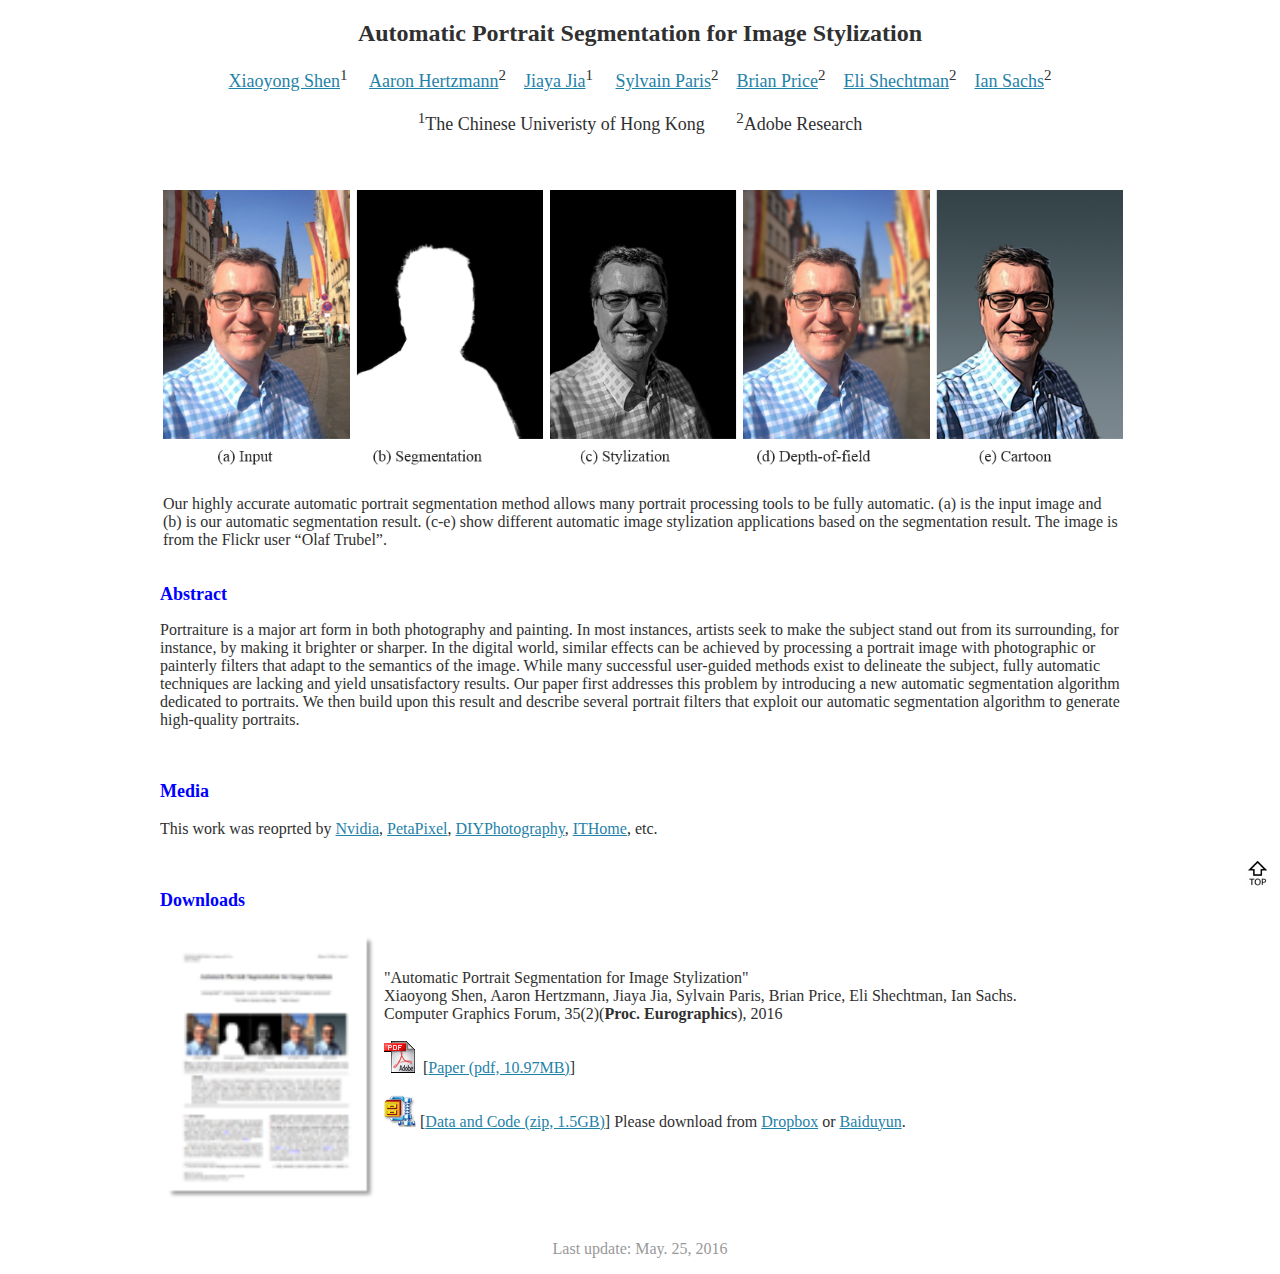
<file: webpage_portrait/index.html>
<!DOCTYPE html PUBLIC "-//W3C//DTD HTML 4.01 Transitional//EN" "http://www.w3.org/TR/html4/loose.dtd">
<html>
<head>
<meta http-equiv="Content-Type" content="text/html; charset=UTF-8">
<link href="main.css" rel="stylesheet" media="all">
<meta name="description" content="Automatic Portrait Segmentation" />
<meta name="keywords" content="segmentation, portrait, automatic, stylization, beautification, depth-of-field, background editing">
<script>
function buttonSwitch(id, text)
{
	old_src = document.getElementById(id).src;
	ind = old_src.lastIndexOf('/');
	document.getElementById(id).src = old_src.substr(0,ind+1) + text;
}


</script>
<title>Automatic Portrait Segmentation for Image Stylization </title>
</head>

<body>

<div id="top_arrow" style="position: fixed; bottom: 10px; right: 10px;">
<a href="#title">
<img src="./figures/top_arrow.jpg" style="border: 0pt none ; width: 26px; height: 32px;"/></a>
</div>


<h2 id="title" class="auto-style1">
<!--<img alt="" class="style4" height="135" src="figures/siga_2012.jpg" style="float: left" width="123">-->
Automatic Portrait Segmentation for Image Stylization</h2>
<p class="auto-style7"  align="center">
	<a href="http://xiaoyongshen.me" target="_blank">Xiaoyong Shen</a><sup>1</sup> &nbsp;&nbsp;&nbsp;
	<a href="http://www.dgp.toronto.edu/~hertzman/" target="_blank">Aaron Hertzmann</a><sup>2</sup> &nbsp;&nbsp;&nbsp;<a href="http://www.cse.cuhk.edu.hk/leojia/" target="_blank">Jiaya Jia</a><sup>1</sup> &nbsp;&nbsp;&nbsp;
	<a href="http://people.csail.mit.edu/sparis/" target="_blank">Sylvain Paris</a><sup>2</sup>&nbsp;&nbsp;&nbsp;
	<a href="http://www.adobe.com/technology/people/san-jose/brian-price.html" target="_blank">Brian Price</a><sup>2</sup>&nbsp;&nbsp;&nbsp;
	<a href="http://www.adobe.com/technology/people/seattle/eli-shechtman.html" target="_blank">Eli Shechtman</a><sup>2</sup>&nbsp;&nbsp;&nbsp;
	<a href="http://www.imdb.com/name/nm1603527/" target="_blank">Ian Sachs</a><sup>2</sup>
</p>

<p class="auto-style7"  align="center"><sup>1</sup>The Chinese Univeristy of Hong Kong&nbsp;&nbsp;&nbsp;&nbsp;&nbsp;&nbsp;&nbsp;<sup>2</sup>Adobe Research</p>
<!--<p class="auto-style7"  align="center">&nbsp;&nbsp;&nbsp; </p>-->
<p align=left>&nbsp;</p>
<p align="center">
<table style="width:960px" align="center">
<tr>
	<td><img width=960px alt="" src="figures/teaser.png"></td>	
</tr>
<tr>
	<td><p class="auto-style5">Our highly accurate automatic portrait segmentation method allows many portrait processing tools to be fully automatic. (a) is the input image and (b) is our automatic segmentation result. (c-e) show different automatic image stylization applications based on the segmentation result. The image is from the Flickr user “Olaf Trubel”.</p></td>
</tr>
</table>

<p class="style2"><strong><span class="auto-style6">Abstract</span></strong></p>
<p class="auto-style5">Portraiture is a major art form in both photography and painting. In most instances, artists seek to make the subject stand out from its surrounding, for instance, by making it brighter or sharper. In the digital world, similar effects can be achieved by processing a portrait image with photographic or painterly filters that adapt to the semantics of the image. While many successful user-guided methods exist to delineate the subject, fully automatic techniques are lacking and yield unsatisfactory results. Our paper first addresses this problem by introducing a new automatic segmentation algorithm dedicated to portraits. We then build upon this result and describe several portrait filters that exploit our automatic segmentation algorithm to generate high-quality portraits.
</p>
<p class="auto-style5">&nbsp;</p>

<p id="Media", class="auto-style4"><strong>Media</strong></p>
<p class="auto-style5">
This work was reoprted by <a href="https://news.developer.nvidia.com/new-deep-learning-method-enhances-your-selfies/">Nvidia</a>, <a href="http://petapixel.com/2016/06/29/super-accurate-portrait-selection-masking-using-neural-networks/">PetaPixel</a>, <a href="http://www.diyphotography.net/next-smart-selection-powered-neural-network/">DIYPhotography</a>, <a href="http://www.ithome.com/html/digi/237997.htm">ITHome</a>, etc. 
</p> 
<p class="auto-style5">&nbsp;</p>

<p id="downloads", class="auto-style4"><strong>Downloads</strong></p>

<table cellSpacing=4 cellPadding=2 border=0 style="width: 90%">
<tr COLSPAN="2">
	<td align="center" valign="center">
		<img style="padding:0; clear:both; " src="figures/paper_icon.png" align="middle" alt="Snapshot for paper" class="pdf" width="210" />
	</td>
	<td align="left" class="auto-style5">"Automatic Portrait Segmentation for Image Stylization&quot;<br>
Xiaoyong Shen, Aaron Hertzmann, Jiaya Jia, Sylvain Paris, Brian Price, Eli Shechtman, Ian Sachs.
Computer Graphics Forum, 35(2)(<b>Proc. Eurographics</b>), 2016<br><br>
<img alt="" height="32" src="figures/pdf_icon.gif" width="31">&nbsp;&nbsp;[<a href="./papers/portrait_eg16.pdf">Paper (pdf, 10.97MB)</a>]<br><br> 
<img alt="" height="32" width="32" src="figures/zip_icons.jpg">&nbsp;[<a href=""]>Data and Code (zip, 1.5GB)</a>] Please download from <a href="https://www.dropbox.com/s/925xcxlvohd0hco/%5BEG_code_data%5D_release.zip?dl=0">Dropbox</a> or <a href="http://pan.baidu.com/s/1bQ4yHC">Baiduyun</a>. <br><br> &nbsp;
</td>
</tr>
</table>
<br>

<p class="auto-style1"><font color="#999999">Last update: May. 25, 2016</font></p>


</body>

</html>
</file>
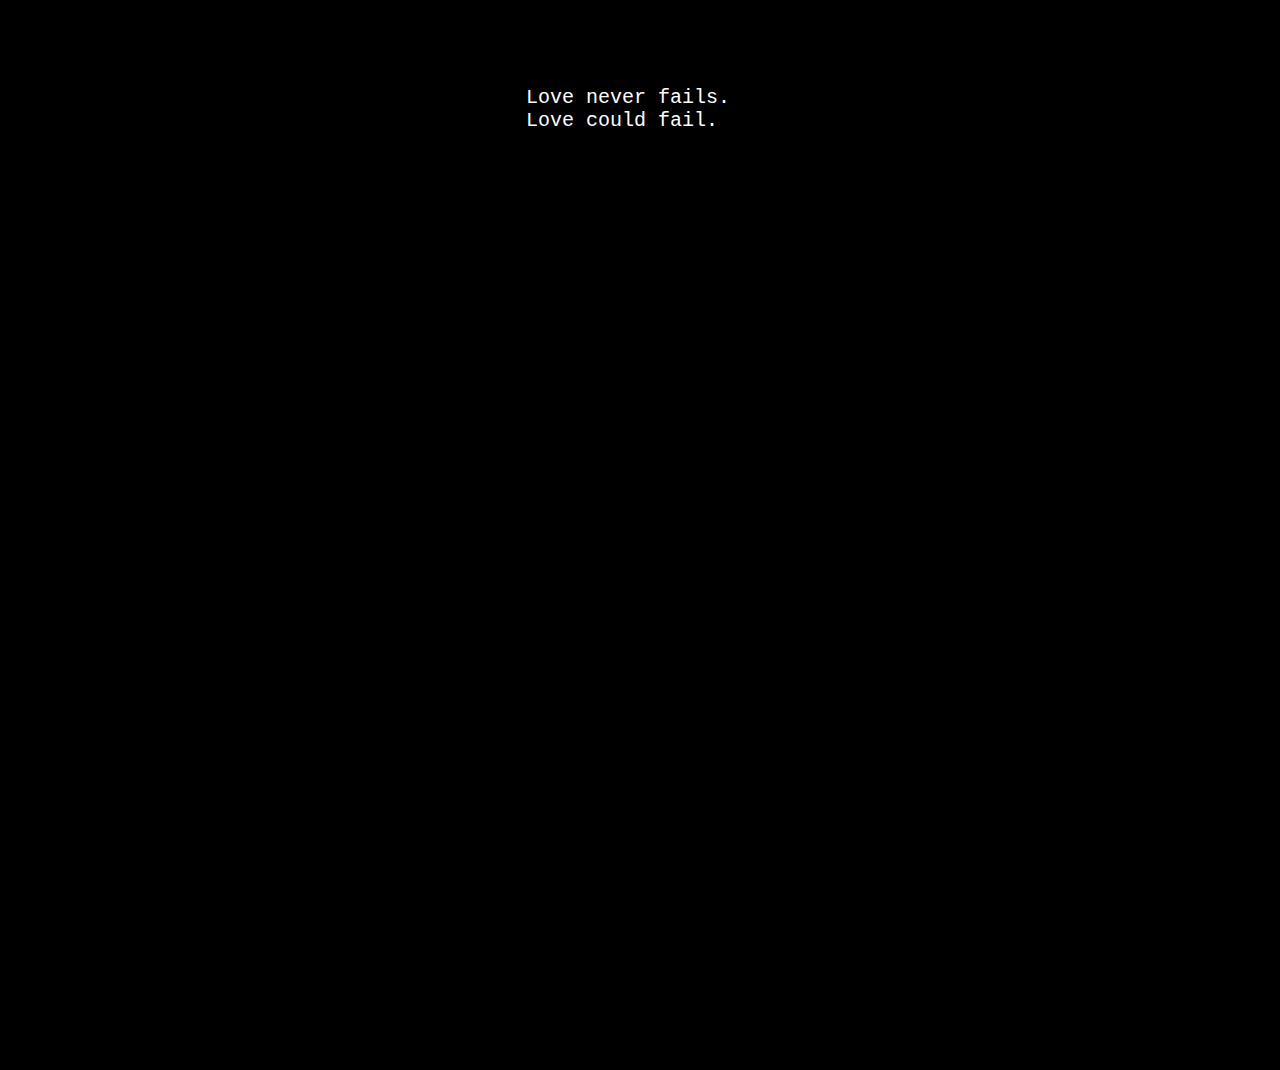
<file: index_1.html>
<style>
.center{
    position:absolute;
    display:block;
    height:1000px;
    width:100px;
    left:45%;
    top:30%;
    margin-top:-200px;
    margin-left:-50px;
}
    </style>
<meta name="content-type" content="text/html; charset=UTF-8">
 </head>
 <style>
     body{background-color: black}
 </style>
     <style type="text/css">
        a{text-decoration:none;}
      </style> 
 <body>

  <!-- <a href="./my_index.html" style="display:block; background-color: black;height:20px;width:1000px; color:white"></a> -->

 </body>
 <!-- <body style="background-color: red;"></body> -->
</html>


<div class="center">
  <span style="white-space: nowrap;">
  <p style="font-family:courier">
  <a href="./my_index.html" style="display:block; color:white;font-size:20px">Love never fails.</a>
  <a href="./my_index.html" style="display:block; color:white;font-size:20px">Love could fail.</a>
  <!-- <a href="./my_index.html" style="display:block; color:white; font-size: 1000px">LOVE</a> -->
  <!-- <a href="./my_index.html" style="display:block; color:white; font-size: 1000px">NEVER</a> -->
  <!-- <a href="./my_index.html" style="display:block; color:white; font-size: 1000px">F</a> -->
  </p>
  </span>
</font>
</div>
</file>
<file: webpage_portrait/main.css>
﻿body { 
  	font-family: Verdana, sans-serif;
	color:#303030;
	background:#fff;
	text-align:center; /* for IE */
  	margin:0 auto; /* for the rest */
  	max-width: 960px;
}

table{
	background-color: #ffffff;
	text-align: center;
}
a, a:link, a:visited {
  color: #1f82a9;
  background:inherit;
  background-color: transparent;
  text-decoration: underline; 
  cursor: pointer;
}
a:hover {
  color: #006699;
  background:inherit;
  text-decoration: underline;
}
img { border: 0; }
h1,h2,h3 { font-family: Cambria, Helvetica, Arial, Verdana, san-serif; }

.style1 {
	text-align: center;
}
.style2 {
	text-align: left;
}
.style3 {
	font-size: large;
	color: #0000FF;
}
.style4 {
	vertical-align: top;
}
.style5 {
	text-align: left;
	font-size: large;
	color: #0000FF;
}
.style7 {
	text-align: center;
	font-size: large;
}
.auto-style1 {
	text-align: center;
	font-family: Cambria, Cochin, Georgia, Times, "Times New Roman", serif;
}
.auto-style2 {
	font-family: Cambria, Cochin, Georgia, Times, "Times New Roman", serif;
}
.auto-style3 {
	font-family: Cambria, Cochin, Georgia, Times, "Times New Roman", serif;
	font-weight: bold;
}
.auto-style4 {
	text-align: left;
	font-size: large;
	color: #0000FF;
	font-family: Cambria, Cochin, Georgia, Times, "Times New Roman", serif;
}
.auto-style5 {
	text-align: left;
	font-family: Cambria, Cochin, Georgia, Times, "Times New Roman", serif;
}
.auto-style5-c {
	text-align: center;
	font-family: Cambria, Cochin, Georgia, Times, "Times New Roman", serif;
}
.auto-style6 {
	font-size: large;
	color: #0000FF;
	font-family: Cambria, Cochin, Georgia, Times, "Times New Roman", serif;
}
.auto-style7 {
	text-align: center;
	font-size: large;
	font-family: Cambria, Cochin, Georgia, Times, "Times New Roman", serif;
}
.auto-style8 {
	border-width: 0px;
}
.auto-style9 {
	font-family: Cambria, Cochin, Georgia, Times, "Times New Roman", serif;
	font-size: x-large;
}
.auto-style10 {
	vertical-align: top;
	text-align: center;
}
.xiaoyong{
	horizontal-align: left;
}

.inline{
	 display: inline-block;
}
</file>
